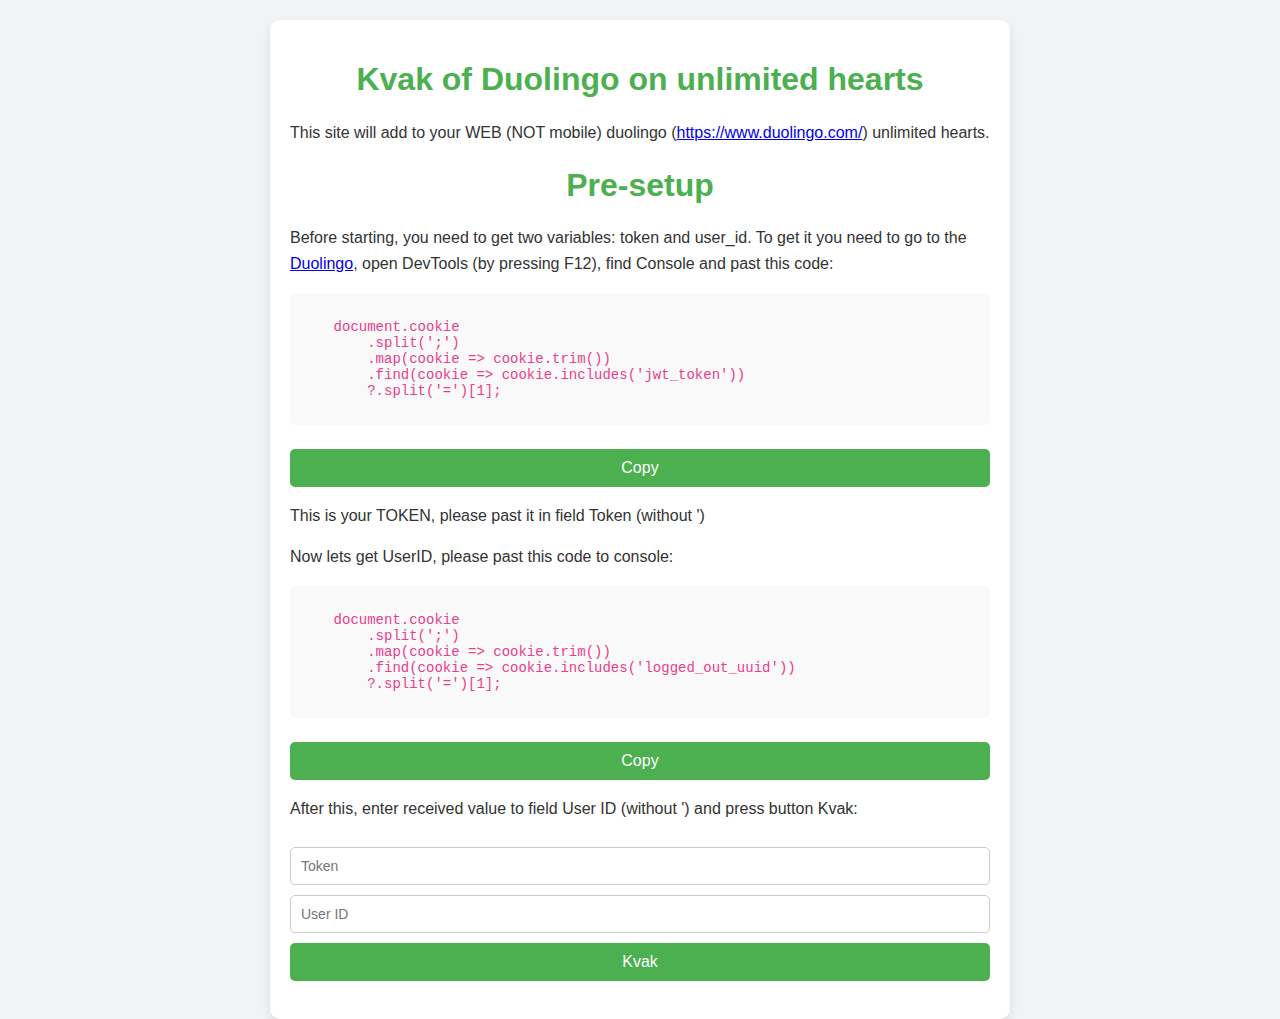
<file: index.html>
<!DOCTYPE html>
<html lang="en">
<head>
    <meta charset="UTF-8">
    <meta name="viewport" content="width=device-width, initial-scale=1.0">
    <title>Kvak Duolingo</title>
    <link rel="stylesheet" href="styles.css">
</head>
<body>
<div class="container">
    <h1>Kvak of Duolingo on unlimited hearts</h1>
    <p>This site will add to your WEB (NOT mobile) duolingo (<a href="https://www.duolingo.com/">https://www.duolingo.com/</a>) unlimited hearts.</p>

    <h1>Pre-setup</h1>
    <p>Before starting, you need to get two variables: token and user_id. To get it you need to go to the <a href="https://www.duolingo.com/">Duolingo</a>, open DevTools (by pressing F12), find Console and past this code:</p>

    <pre><code id="code1">
    document.cookie
        .split(';')
        .map(cookie => cookie.trim())
        .find(cookie => cookie.includes('jwt_token'))
        ?.split('=')[1];
    </code></pre>
    <button onclick="copyToClipboard('code1')">Copy</button>

    <p>This is your TOKEN, please past it in field Token (without ')</p>
    <p>Now lets get UserID, please past this code to console:</p>

    <pre><code id="code2">
    document.cookie
        .split(';')
        .map(cookie => cookie.trim())
        .find(cookie => cookie.includes('logged_out_uuid'))
        ?.split('=')[1];
    </code></pre>
    <button onclick="copyToClipboard('code2')">Copy</button>

    <p>After this, enter received value to field User ID (without ') and press button Kvak:</p>

    <input type="text" id="token" placeholder="Token">
    <input type="text" id="userid" placeholder="User ID">
    <button onclick="kvak()">Kvak</button>

    <p id="result"></p>
</div>

<script src="script.js"></script>
<script>
    async function copyToClipboard(codeId) {
        try {
            const codeElement = document.getElementById(codeId).textContent;
            await navigator.clipboard.writeText(codeElement);
            alert("Copied!");
        } catch (err) {
            alert("Error: " + err);
        }
    }
</script>
</body>
</html>
</file>
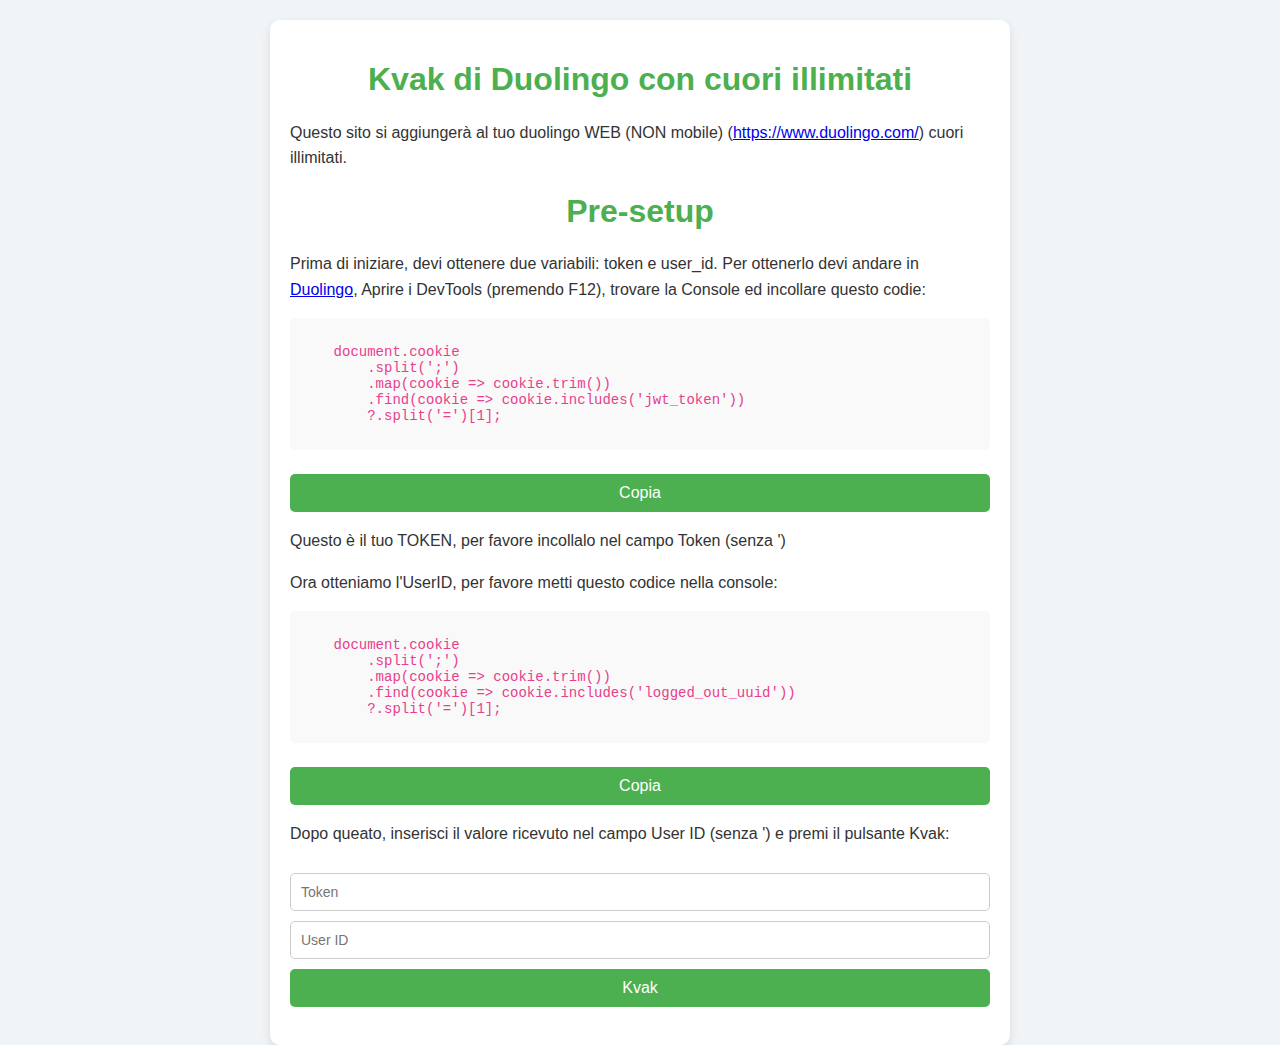
<file: index-it.html>
<!DOCTYPE html>
<html lang="it">
<head>
    <meta charset="UTF-8">
    <meta name="viewport" content="width=device-width, initial-scale=1.0">
    <title>Kvak Duolingo</title>
    <link rel="stylesheet" href="styles.css">
</head>
<body>
<div class="container">
    <h1>Kvak di Duolingo con cuori illimitati</h1>
    <p>Questo sito si aggiungerà al tuo duolingo WEB (NON mobile) (<a href="https://www.duolingo.com/">https://www.duolingo.com/</a>) cuori illimitati.</p>

    <h1>Pre-setup</h1>
    <p>Prima di iniziare, devi ottenere due variabili: token e user_id. Per ottenerlo devi andare in <a href="https://www.duolingo.com/">Duolingo</a>, Aprire i DevTools (premendo F12), trovare la Console ed incollare questo codie:</p>

    <pre><code id="code1">
    document.cookie
        .split(';')
        .map(cookie => cookie.trim())
        .find(cookie => cookie.includes('jwt_token'))
        ?.split('=')[1];
    </code></pre>
    <button onclick="copyToClipboard('code1')">Copia</button>

    <p>Questo è il tuo TOKEN, per favore incollalo nel campo Token (senza ')</p>
    <p>Ora otteniamo l'UserID, per favore metti questo codice nella console:</p>

    <pre><code id="code2">
    document.cookie
        .split(';')
        .map(cookie => cookie.trim())
        .find(cookie => cookie.includes('logged_out_uuid'))
        ?.split('=')[1];
    </code></pre>
    <button onclick="copyToClipboard('code2')">Copia</button>

    <p>Dopo queato, inserisci il valore ricevuto nel campo User ID (senza ') e premi il pulsante Kvak:</p>

    <input type="text" id="token" placeholder="Token">
    <input type="text" id="userid" placeholder="User ID">
    <button onclick="kvak()">Kvak</button>

    <p id="result"></p>
</div>

<script src="script.js"></script>
<script>
    async function copyToClipboard(codeId) {
        try {
            const codeElement = document.getElementById(codeId).textContent;
            await navigator.clipboard.writeText(codeElement);
            alert("Copiato!");
        } catch (err) {
            alert("Errore: " + err);
        }
    }
</script>
</body>
</html>
</file>
<file: styles.css>
body {
    font-family: 'Helvetica', Arial, sans-serif;
    background-color: #f0f4f7;
    margin: 10px;
    padding: 10px;
    display: flex;
    justify-content: center;
    height: 100vh;
}

.container {
    height: fit-content;
    background-color: white;
    padding: 20px;
    border-radius: 10px;
    box-shadow: 0 4px 10px rgba(0, 0, 0, 0.1);
    max-width: 700px;
    width: 100%;
}

h1 {
    color: #4CAF50;
    text-align: center;
}

p {
    font-size: 16px;
    line-height: 1.6;
    color: #333;
}

pre {
    background-color: #f9f9f9;
    padding: 10px;
    border-radius: 5px;
    font-size: 14px;
    overflow-x: auto;
}

code {
    color: #e83e8c;
}

input {
    width: 100%;
    padding: 10px;
    margin-top: 10px;
    border: 1px solid #ccc;
    border-radius: 5px;
    font-size: 14px;
    box-sizing: border-box;
}


button {
    width: 100%;
    background-color: #4CAF50;
    color: white;
    border: none;
    padding: 10px 20px;
    margin-top: 10px;
    border-radius: 5px;
    cursor: pointer;
    font-size: 16px;
}

button:hover {
    background-color: #45a049;
}

#result {
    text-align: center;
    font-size: 18px;
    font-weight: bold;
    color: #333;
}
</file>
